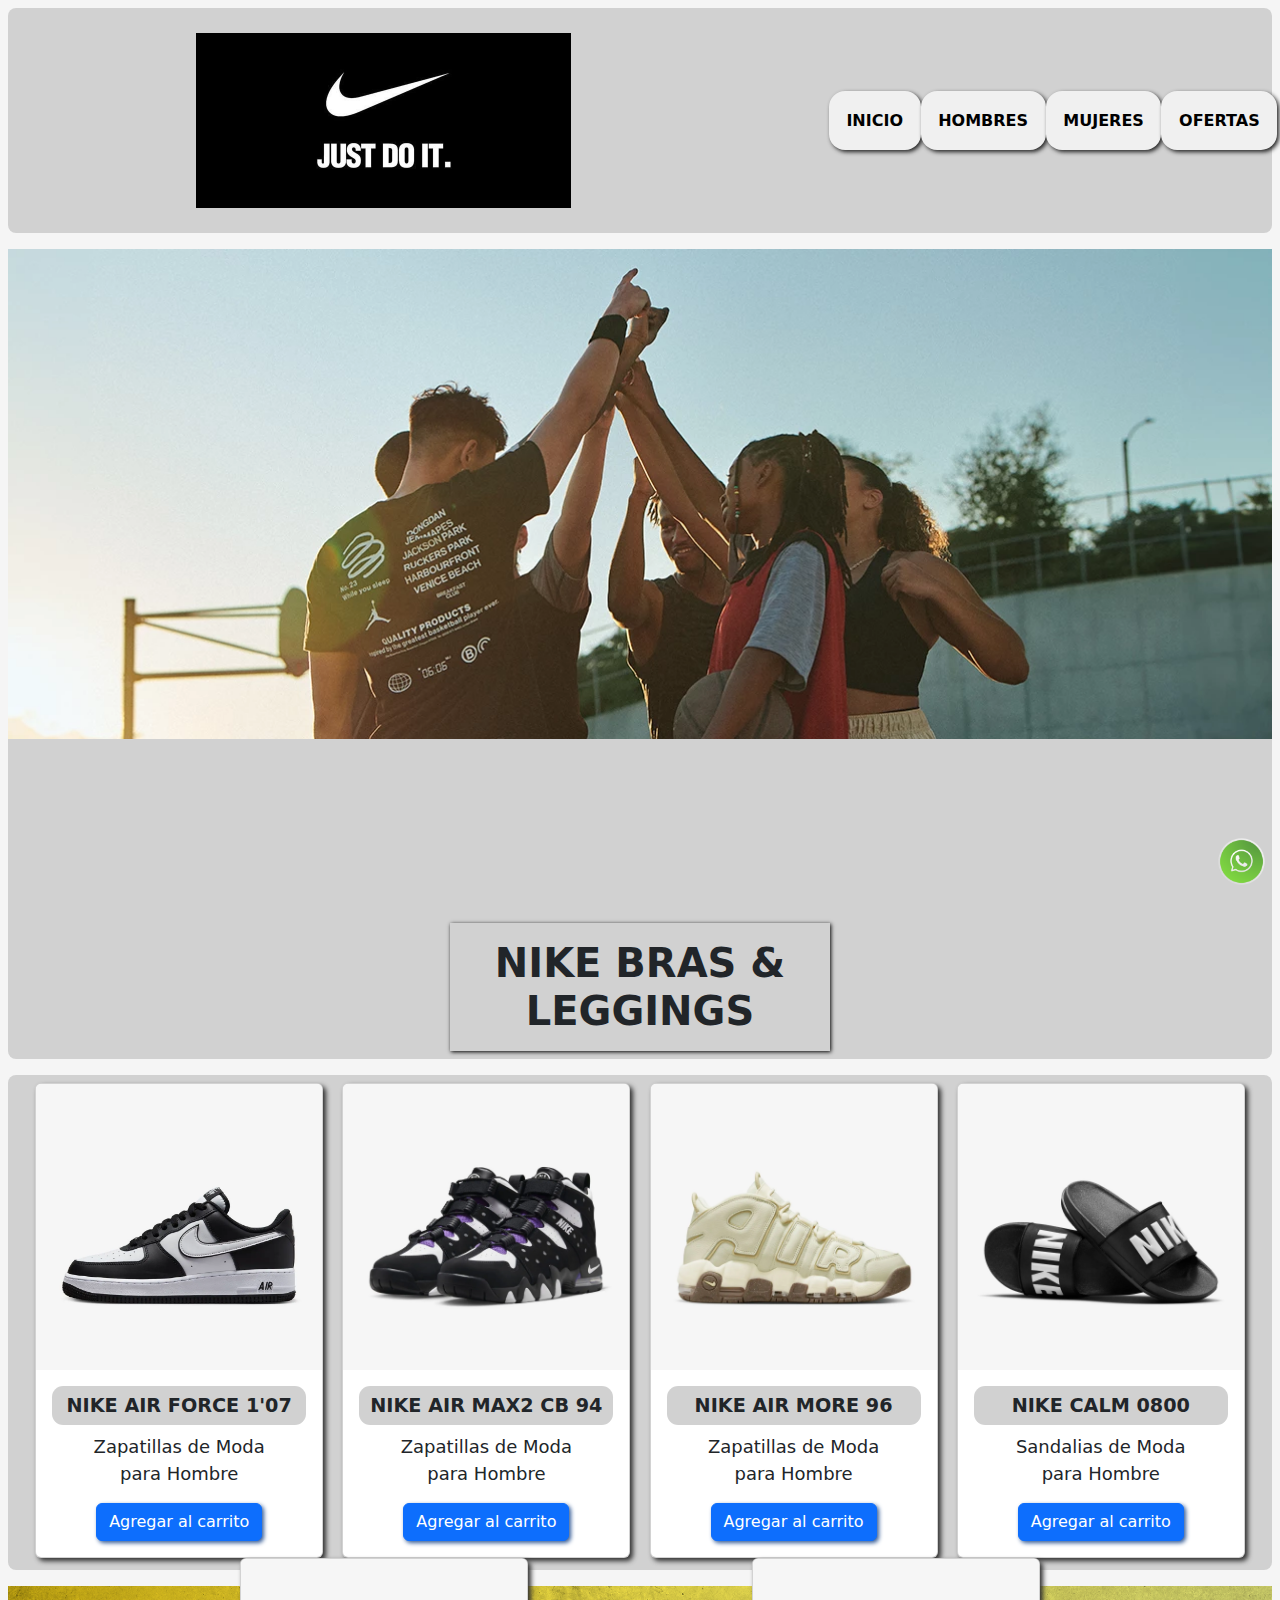
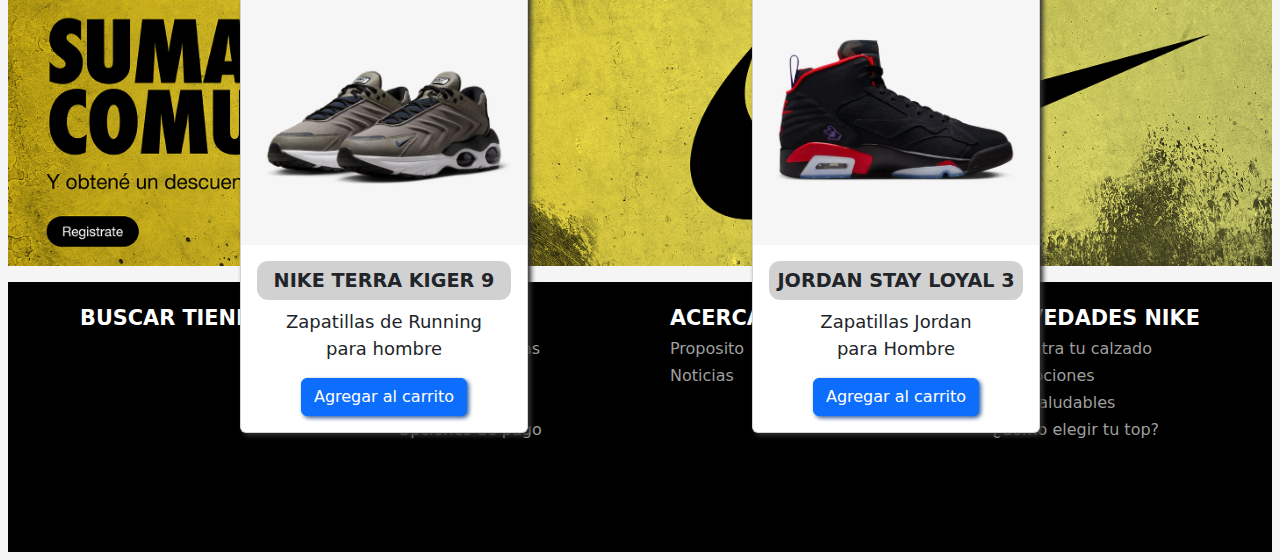
<file: index.html>
<!DOCTYPE html>
<html lang="en">
<head>
    <meta charset="UTF-8">
    <meta name="viewport" content="width=device-width, initial-scale=1.0">
    <!-- link de bt -->
    <link href="https://cdn.jsdelivr.net/npm/bootstrap@5.3.3/dist/css/bootstrap.min.css" rel="stylesheet" integrity="sha384-QWTKZyjpPEjISv5WaRU9OFeRpok6YctnYmDr5pNlyT2bRjXh0JMhjY6hW+ALEwIH" crossorigin="anonymous">
    <!-- link de mi css -->
    <link rel="stylesheet" href="./css/style.css">
    <title> NIKE - INICIO </title>
</head>
<body>
   <div class="div-padre-inicio">
     <!-- banner o encabezado -->
     <header style="margin: .5rem;" class="contenedor-inicio">
         <nav class="navbar navbar-expand-lg">
             <div class="container-fluid">
               <a  class="navbar-brand" href="index.html"><img style="width: 65%;" src="img/logo-nike.jpeg" alt="imagen logo de nike"></a>
               <button class="navbar-toggler" type="button" data-bs-toggle="collapse" data-bs-target="#navbarNav" aria-controls="navbarNav" aria-expanded="false" aria-label="Toggle navigation">
                 <span class="navbar-toggler-icon"></span>
               </button>
               <div class="collapse navbar-collapse" id="navbarNav">
                 <ul class="navbar-nav">
                   <li class="nav-item-uno">
                     <a style="color: black;" class="nav-link active" aria-current="page" href="index.html">Inicio</a>
                   </li>
                   <li class="nav-item-dos"> 
                     <a style="color: black;" class="nav-link" href="pages/hombre.html" target="_blank">Hombres</a>
                   </li>
                   <li class="nav-item-tres">
                     <a style="color: black;" class="nav-link" href="pages/mujer.html" target="_blank">Mujeres</a>
                   </li>
                   <li class="nav-item-cuatro">
                     <a style="color: black;" class="nav-link" href="pages/ofertas.html" target="_blank">Ofertas</a>
                   </li>
                 </ul>
               </div>
             </div>
         </nav>
    
            <!-- segundo menu para formato pc -->
           <div class="segundo-menu-inicio">
             <div class="contenedor-img-dos">
               <img src="img/logo-nike.jpeg" alt="">
             </div>
             <nav>
               <ul class="contenedor-menu-dos">
                 <li><a href="index.html">Inicio</a></li>
                 <li><a href="pages/hombre.html" target="_blank">Hombres</a></li>
                 <li><a href="pages/mujer.html" target="_blank">Mujeres</a></li>
                 <li><a href="pages/ofertas.html" target="_blank">Ofertas</a></li>
               </ul>
             </nav>
           </div>
     </header>
    
     <!-- contenido extra -->
         <section class="section-portada">
             <img src="img/primera_portada.webp" alt="imagen grupo de amigos">
             <h1> NIKE BRAS & LEGGINGS </h1>
         </section>
    
     <!-- contenido principal -->
    
     <main class="contenido-principal-inicio">
         <div class="card">
             <img src="img/Z1.webp" class="card-img-top" alt="...">
             <div class="card-body">
               <h2 class="card-title">Nike Air Force 1'07</h2>
               <p class="card-text">Zapatillas de Moda   <span style="display: block;">para Hombre</span></p>
               <a href="#" class="btn btn-primary">Agregar al carrito</a>
             </div>
           </div>
    
           <div class="card">
             <img src="img/Z2.webp" class="card-img-top" alt="...">
             <div class="card-body">
               <h2 class="card-title">Nike Air Max2 CB 94</h2>
               <p class="card-text">Zapatillas de Moda <span style="display: block;">para Hombre</span></p>
               <a href="#" class="btn btn-primary">Agregar al carrito</a>
             </div>
           </div>
    
           <div class="card">
             <img src="img/Z3.webp" class="card-img-top" alt="...">
             <div class="card-body">
               <h2 class="card-title">Nike Air More 96</h2>
               <p class="card-text">Zapatillas de Moda <span style="display: block;">para Hombre</span></p>
               <a href="#" class="btn btn-primary">Agregar al carrito</a>
             </div>
           </div>
    
           <div class="card">
             <img src="img/Z4.webp" class="card-img-top" alt="...">
             <div class="card-body">
               <h2 class="card-title">Nike Calm 0800</h2>
               <p class="card-text">Sandalias de Moda <span style="display: block;">para Hombre</span></p>
               <a href="#" class="btn btn-primary">Agregar al carrito</a>
             </div>
           </div>
    
           <div class="card">
             <img src="img/Z5.webp" class="card-img-top" alt="...">
             <div class="card-body">
               <h2 class="card-title">Nike Terra Kiger 9</h2>
               <p class="card-text">Zapatillas de Running <span style="display: block;">para hombre</span></p>
               <a href="#" class="btn btn-primary">Agregar al carrito</a>
             </div>
           </div>
    
           <div class="card">
             <img src="img/Z6.webp" class="card-img-top" alt="...">
             <div class="card-body">
               <h2 class="card-title">Jordan Stay Loyal 3</h2>
               <p class="card-text">Zapatillas Jordan <span style="display: block;">para Hombre</span></p>
               <a href="#" class="btn btn-primary boton-card-inicio">Agregar al carrito</a>
             </div>
           </div>
     </main>
    
     <!-- contenido secundario -->
    
     <section class="secundario-inicio-uno">
           <img src="img/publicidad.jpg" alt="">
     </section>
    
    <!-- boton de WSP -->
     <div class="secundario-inicio-dos">
       <a href="https://web.whatsapp.com/" target="_blank"><img src="img/WS2.png" alt=""></a>
     </div>
     
    
    
     <!-- pie de pagina -->
    
     <footer class="inicio-derechos">
    
         <h3><a class="hijo-derechos-link" href="">BUSCAR TIENDA</a></h3>
       
         <div>
             <h3><a class="hijo-derechos-link" href="">AYUDA</a></h3>
             <div>
                 <h4>Envios y entregas</h4>
                 <h4>Devoluciones</h4>
                 <h4>Cambios</h4>
                 <h4>Opciones de pago</h4>
             </div>
         </div>
    
         <div>
             <h3><a class="hijo-derechos-link" href="">ACERCA DE NIKE</a></h3>
             <div>
                 <h4>Proposito</h4>
                 <h4>Noticias</h4>
             </div>
         </div>
    
         <div class="hijo-cuatro-derecho">
             <h3> NOVEDADES NIKE </h3>
             <div>
                 <h4>Encontra tu calzado</h4>
                 <h4>Promociones</h4>
                 <h4>Tips saludables</h4>
                 <h4>¿Como elegir tu top?</h4>
             </div>
         </div>
     </footer>
  
  </div>


     <!-- scrip js de bt -->
     <script src="https://cdn.jsdelivr.net/npm/bootstrap@5.3.3/dist/js/bootstrap.bundle.min.js" integrity="sha384-YvpcrYf0tY3lHB60NNkmXc5s9fDVZLESaAA55NDzOxhy9GkcIdslK1eN7N6jIeHz" crossorigin="anonymous"></script>
</body>
</html>
</file>
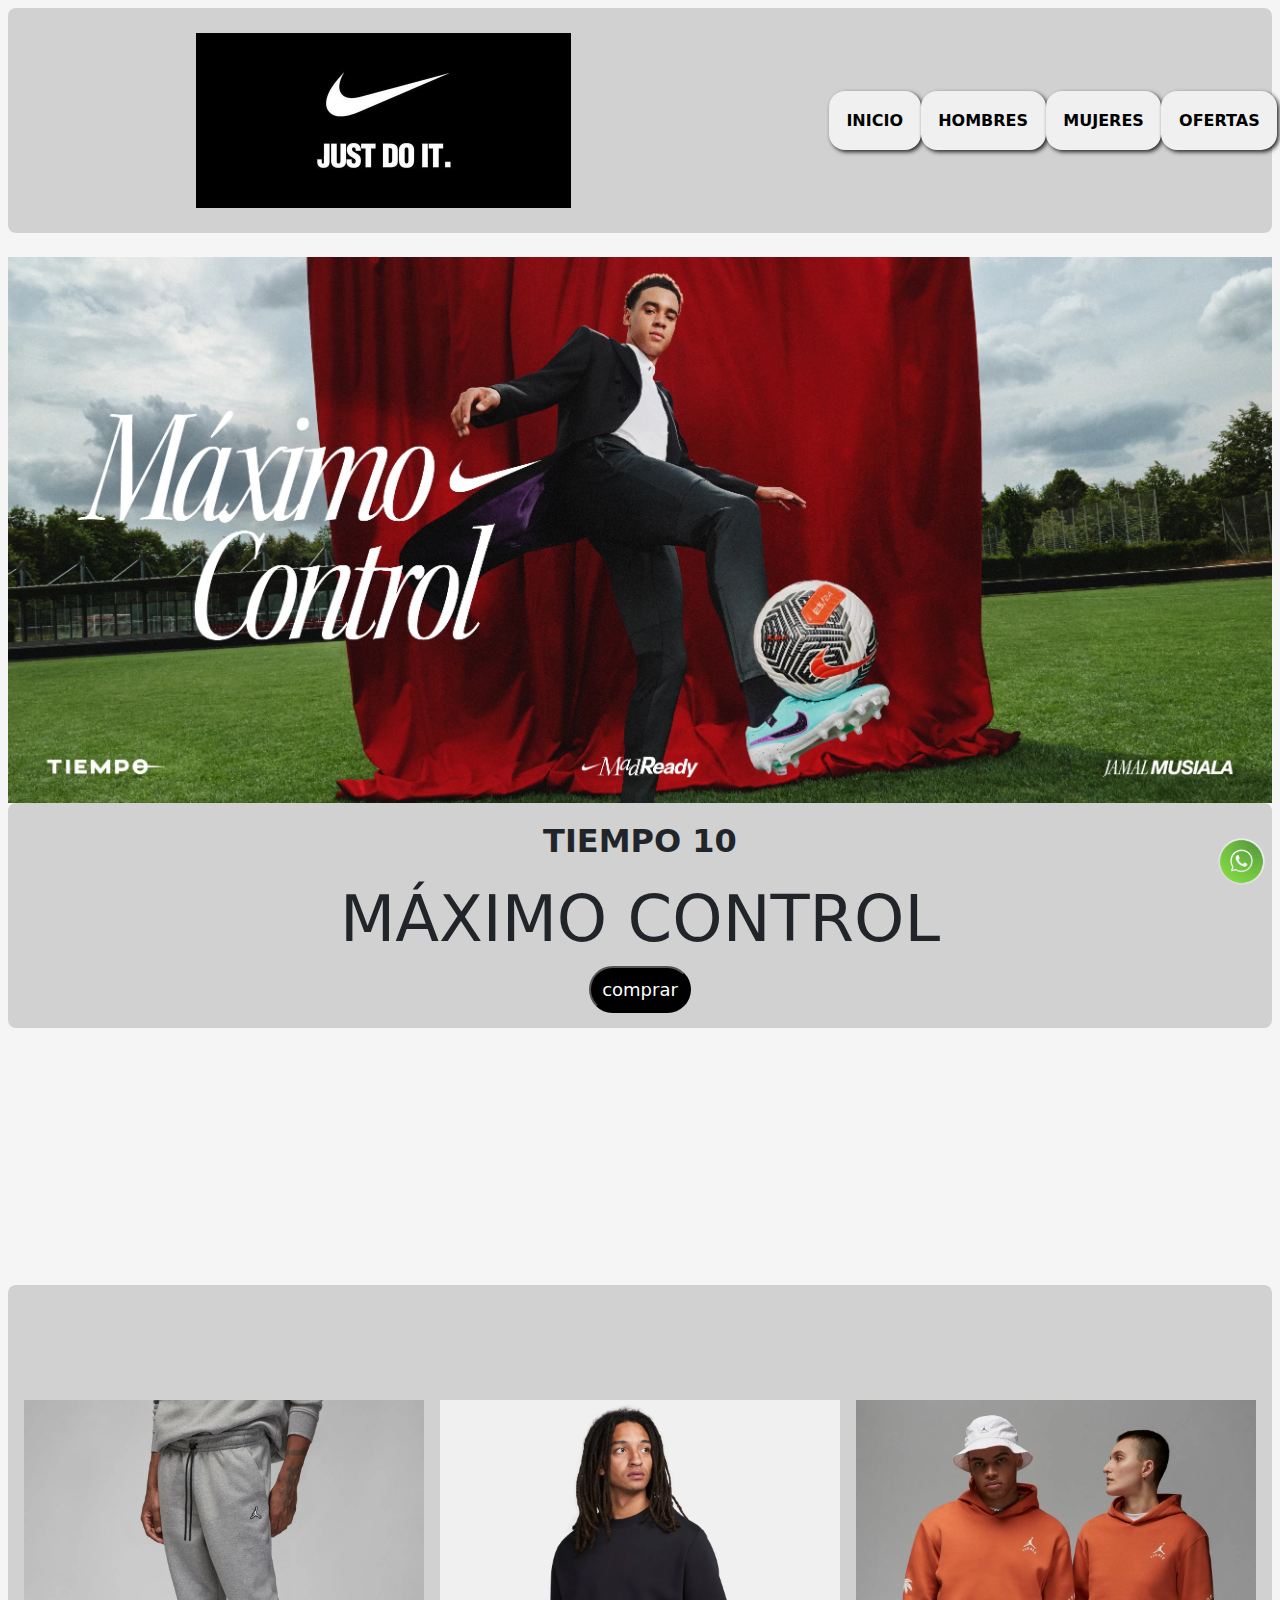
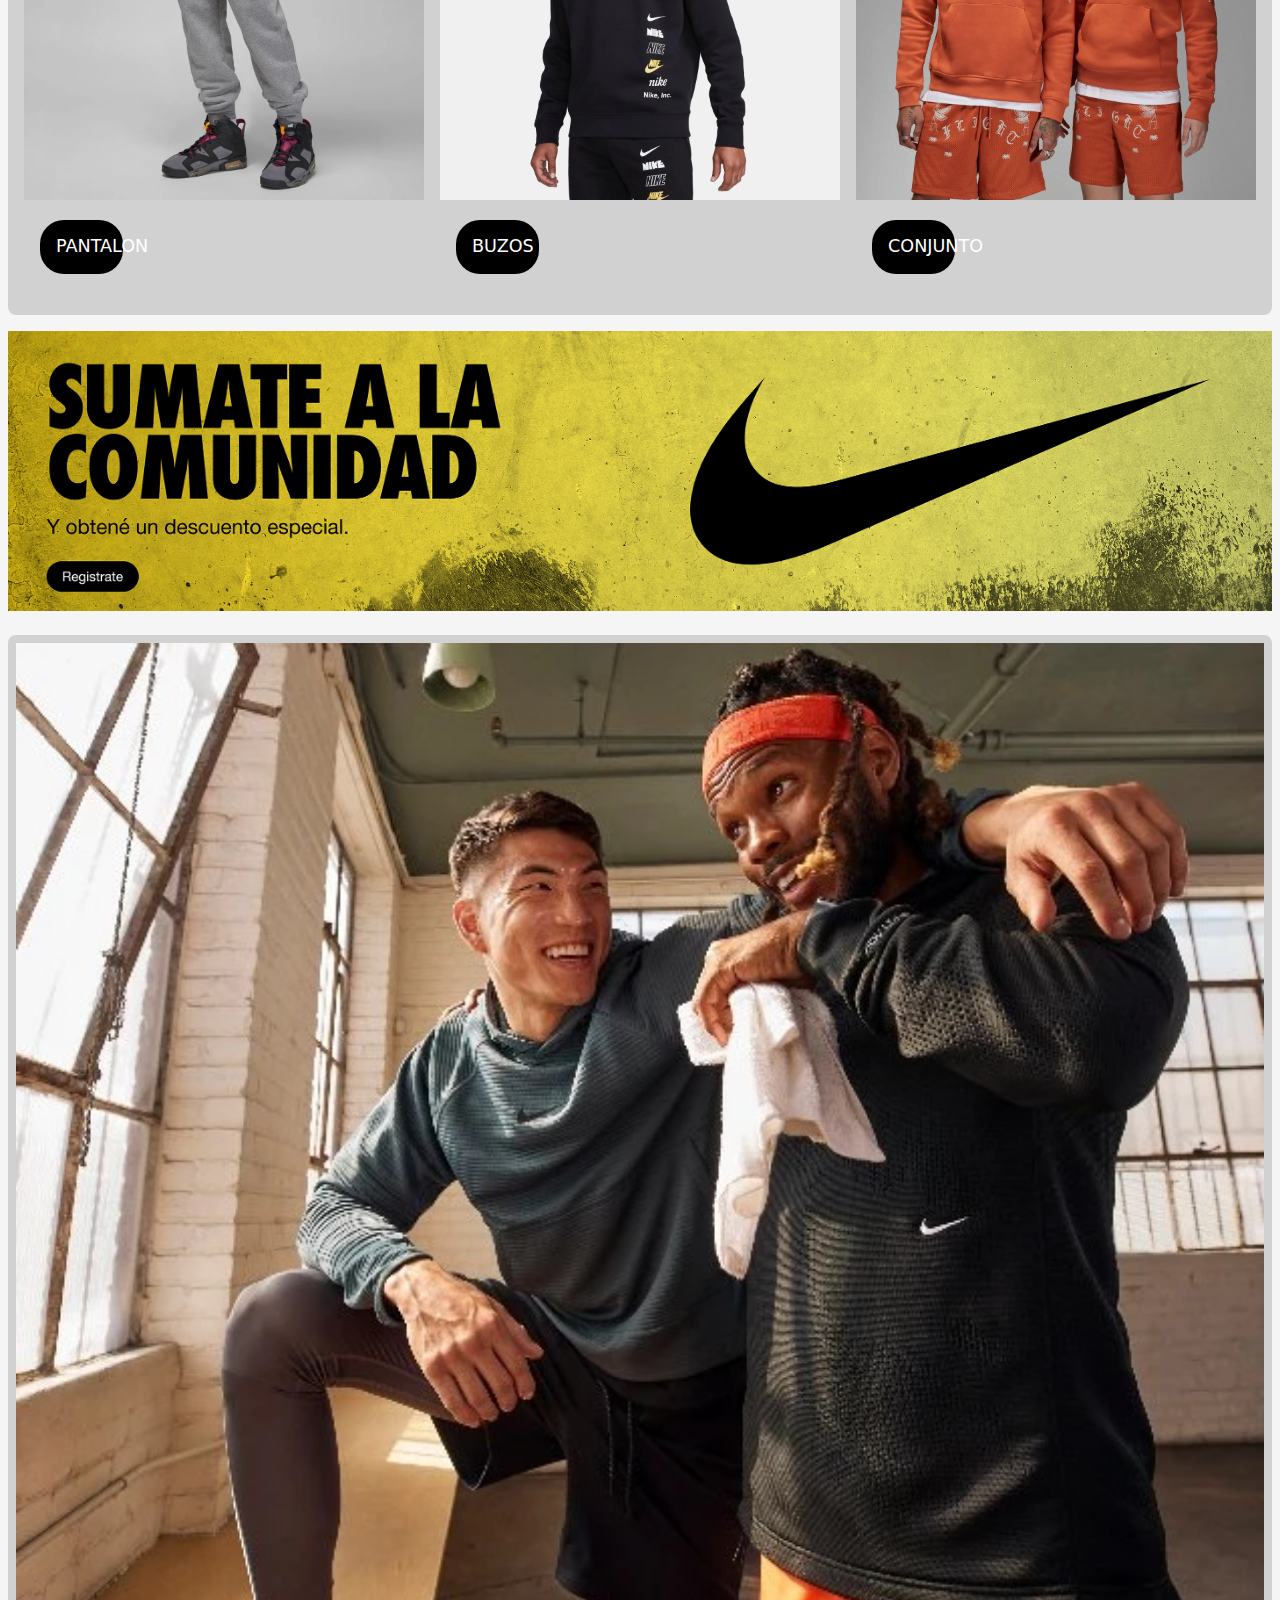
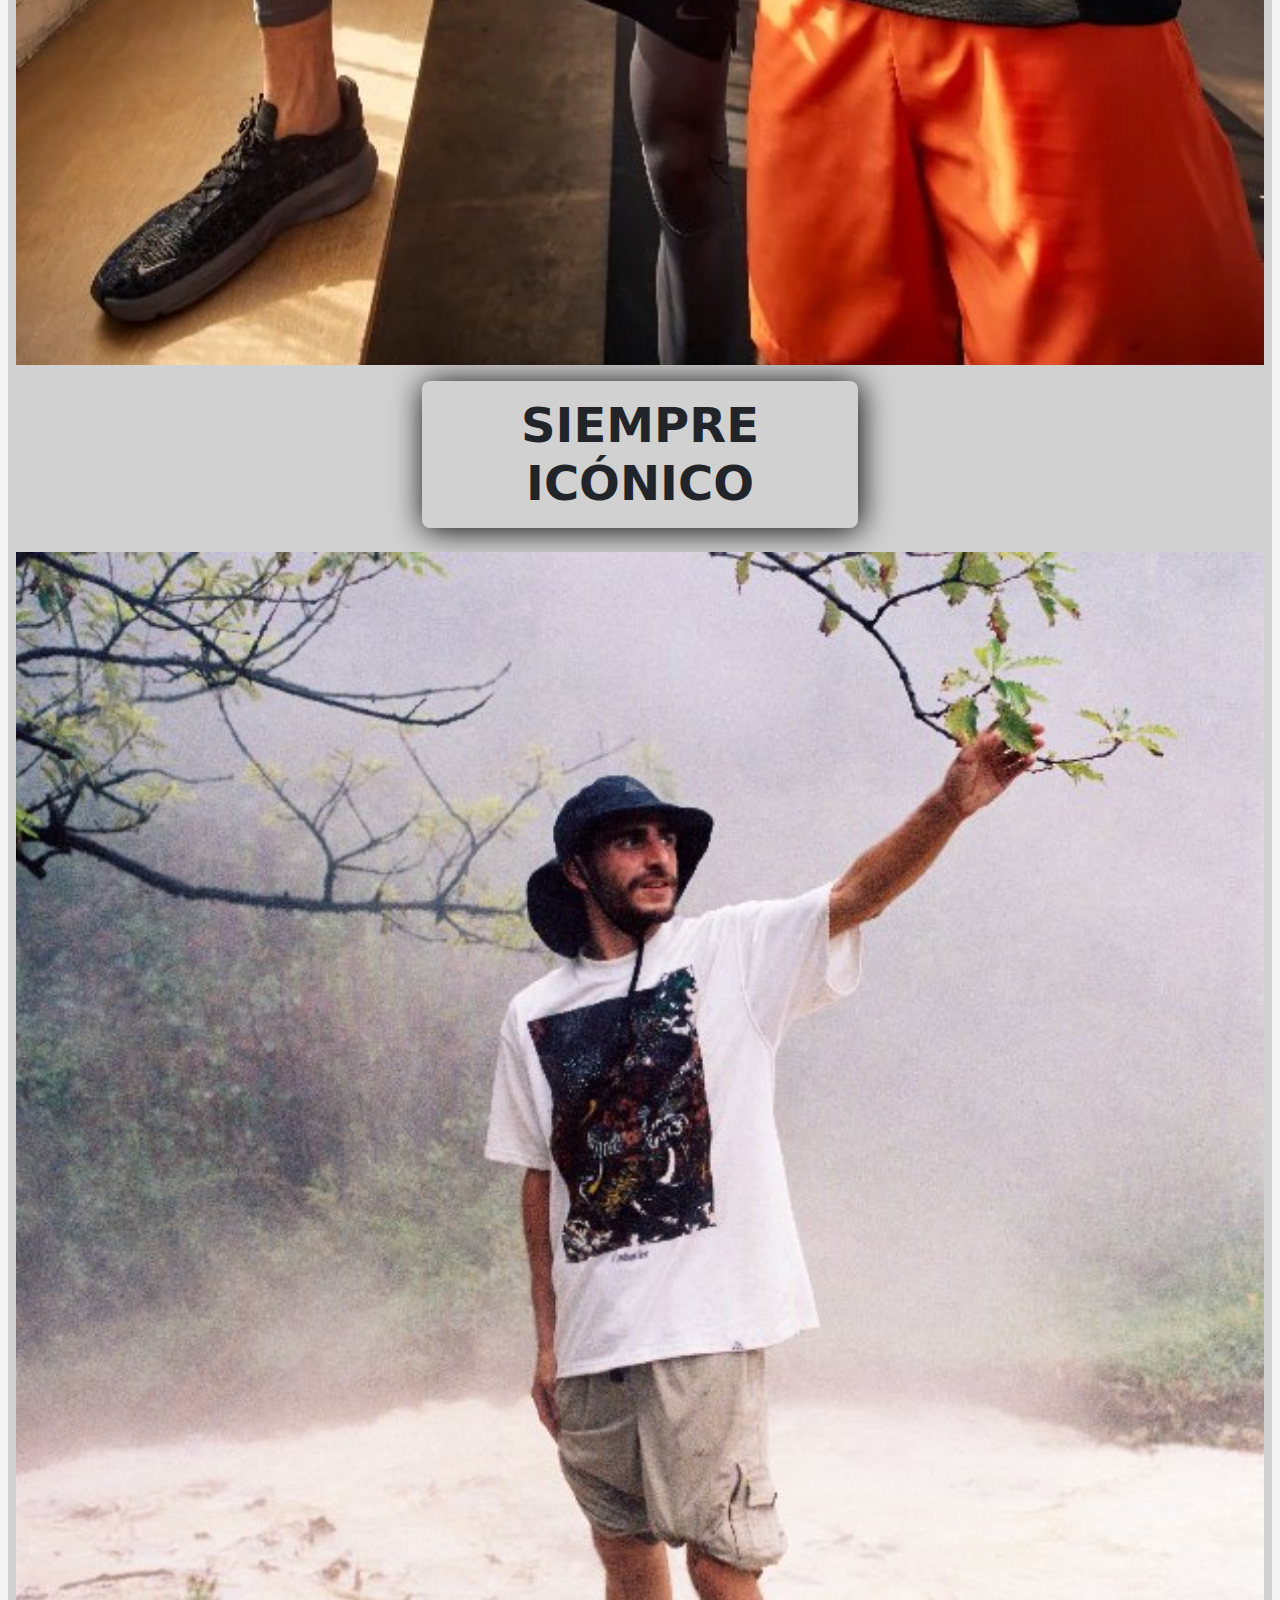
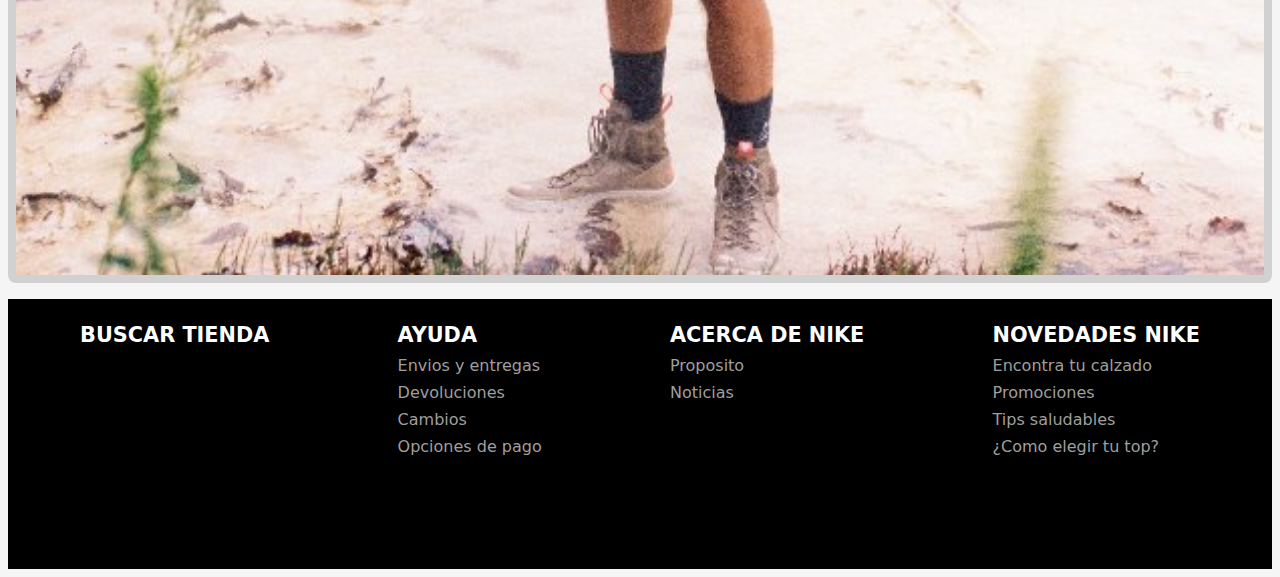
<file: pages/hombre.html>
<!DOCTYPE html>
<html lang="en">
<head>
    <meta charset="UTF-8">
    <meta name="viewport" content="width=device-width, initial-scale=1.0">
    <!-- link de bt -->
    <link href="https://cdn.jsdelivr.net/npm/bootstrap@5.3.3/dist/css/bootstrap.min.css" rel="stylesheet" integrity="sha384-QWTKZyjpPEjISv5WaRU9OFeRpok6YctnYmDr5pNlyT2bRjXh0JMhjY6hW+ALEwIH" crossorigin="anonymous">
    <!-- link de css -->
    <link rel="stylesheet" href="../css/style.css">
    <title> NIKE - HOMBRE </title>
</head>
<body>
<div class="div-padre-hombre">
  
      <!-- banner o encabezado -->
      <header style="margin: .5rem;" class="contenedor-inicio">
          <nav class="navbar navbar-expand-lg">
              <div class="container-fluid">
                <a  class="navbar-brand" href="../index.html" target="_blank"><img style="width: 65%;" src="../img/logo-nike.jpeg" alt="imagen logo de nike"></a>
                <button class="navbar-toggler" type="button" data-bs-toggle="collapse" data-bs-target="#navbarNav" aria-controls="navbarNav" aria-expanded="false" aria-label="Toggle navigation">
                  <span class="navbar-toggler-icon"></span>
                </button>
                <div class="collapse navbar-collapse" id="navbarNav">
                  <ul class="navbar-nav">
                    <li class="nav-item-uno">
                      <a style="color: black;" class="nav-link active" aria-current="page" href="../index.html" target="_blank">Inicio</a>
                    </li>
                    <li class="nav-item-dos">
                      <a style="color: black;" class="nav-link" href="../pages/hombre.html">Hombres</a>
                    </li>
                    <li class="nav-item-tres">
                      <a style="color: black;" class="nav-link" href="../pages/mujer.html" target="_blank">Mujeres</a>
                    </li>
                    <li class="nav-item-cuatro">
                      <a style="color: black;" class="nav-link" href="../pages/ofertas.html" target="_blank">Ofertas</a>
                    </li>
                  </ul>
                </div>
              </div>
          </nav>
     
             <!-- segundo menu para formato pc -->
            <div class="segundo-menu-inicio">
              <div class="contenedor-img-dos">
                <img src="../img/logo-nike.jpeg" alt="">
              </div>
              <nav>
                <ul class="contenedor-menu-dos">
                  <li><a href="../index.html" target="_blank">Inicio</a></li>
                  <li><a href="../pages/hombre.html">Hombres</a></li>
                  <li><a href="../pages/mujer.html" target="_blank">Mujeres</a></li>
                  <li><a href="../pages/ofertas.html" target="_blank">Ofertas</a></li>
                </ul>
              </nav>
            </div>
      </header>
  
  
      <!-- contenido extra de hombre -->
  
      <div class="padre-extra-hombre">
        <img src="../img/H3.webp" alt="">
        <div class="hijo-extra-hombre">
          <p> Tiempo 10 </p>
          <h1> MÁXIMO CONTROL </h1>
          <button> comprar </button>
        </div>
      </div>
      
  
  
      <!-- contenido principal de hombre -->
    <main class="contenedor-hombre">
         <div class="hijo-contenedor-hombre">
           <img src="../img/HR6.webp" alt="">
           <h2><a href="">Pantalon</a></h2>
         </div>
        
         <div class="hijo-contenedor-hombre">
           <img src="../img/HR3.webp" alt="">
           <h2><a href="">Buzos</a></h2>
         </div>
        
         <div class="hijo-contenedor-hombre">
           <img src="../img/HR1.webp" alt="">
           <h2><a href="">Conjunto</a></h2>
         </div> 
    </main>
  
    <!-- banner de publicidad hombre -->
    <section class="secundario-inicio-uno">
      <img src="../img/publicidad.jpg" alt="">
    </section>
  
  
   <!-- contenido secundario de hombre -->
  
    <div class="padre-secundario-hombre">
        <img src="../img/H1.webp" alt="">
        <h3> SIEMPRE ICÓNICO </h3>
        <img src="../img/H2.jpg" alt="">
    </div>
  
      <!-- boton de WSP -->
      <div class="secundario-inicio-dos">
         <a href="https://web.whatsapp.com/" target="_blank"><img src="../img/WS2.png" alt=""></a>
      </div>
  
  
  
  <!-- pie de pagina -->
      
  <footer class="inicio-derechos">
      
      <h3><a class="hijo-derechos-link" href="">BUSCAR TIENDA</a></h3>
    
      <div>
          <h3><a class="hijo-derechos-link" href="">AYUDA</a></h3>
          <div>
              <h4>Envios y entregas</h4>
              <h4>Devoluciones</h4>
              <h4>Cambios</h4>
              <h4>Opciones de pago</h4>
          </div>
      </div>
  
      <div>
          <h3><a class="hijo-derechos-link" href="">ACERCA DE NIKE</a></h3>
          <div>
              <h4>Proposito</h4>
              <h4>Noticias</h4>
          </div>
      </div>
  
      <div class="hijo-cuatro-derecho">
          <h3> NOVEDADES NIKE </h3>
          <div>
              <h4>Encontra tu calzado</h4>
              <h4>Promociones</h4>
              <h4>Tips saludables</h4>
              <h4>¿Como elegir tu top?</h4>
          </div>
      </div>
  </footer>
</div>
    
 <!-- scrip js de bt -->
 <script src="https://cdn.jsdelivr.net/npm/bootstrap@5.3.3/dist/js/bootstrap.bundle.min.js" integrity="sha384-YvpcrYf0tY3lHB60NNkmXc5s9fDVZLESaAA55NDzOxhy9GkcIdslK1eN7N6jIeHz" crossorigin="anonymous"></script>
</body>
</html>
</file>
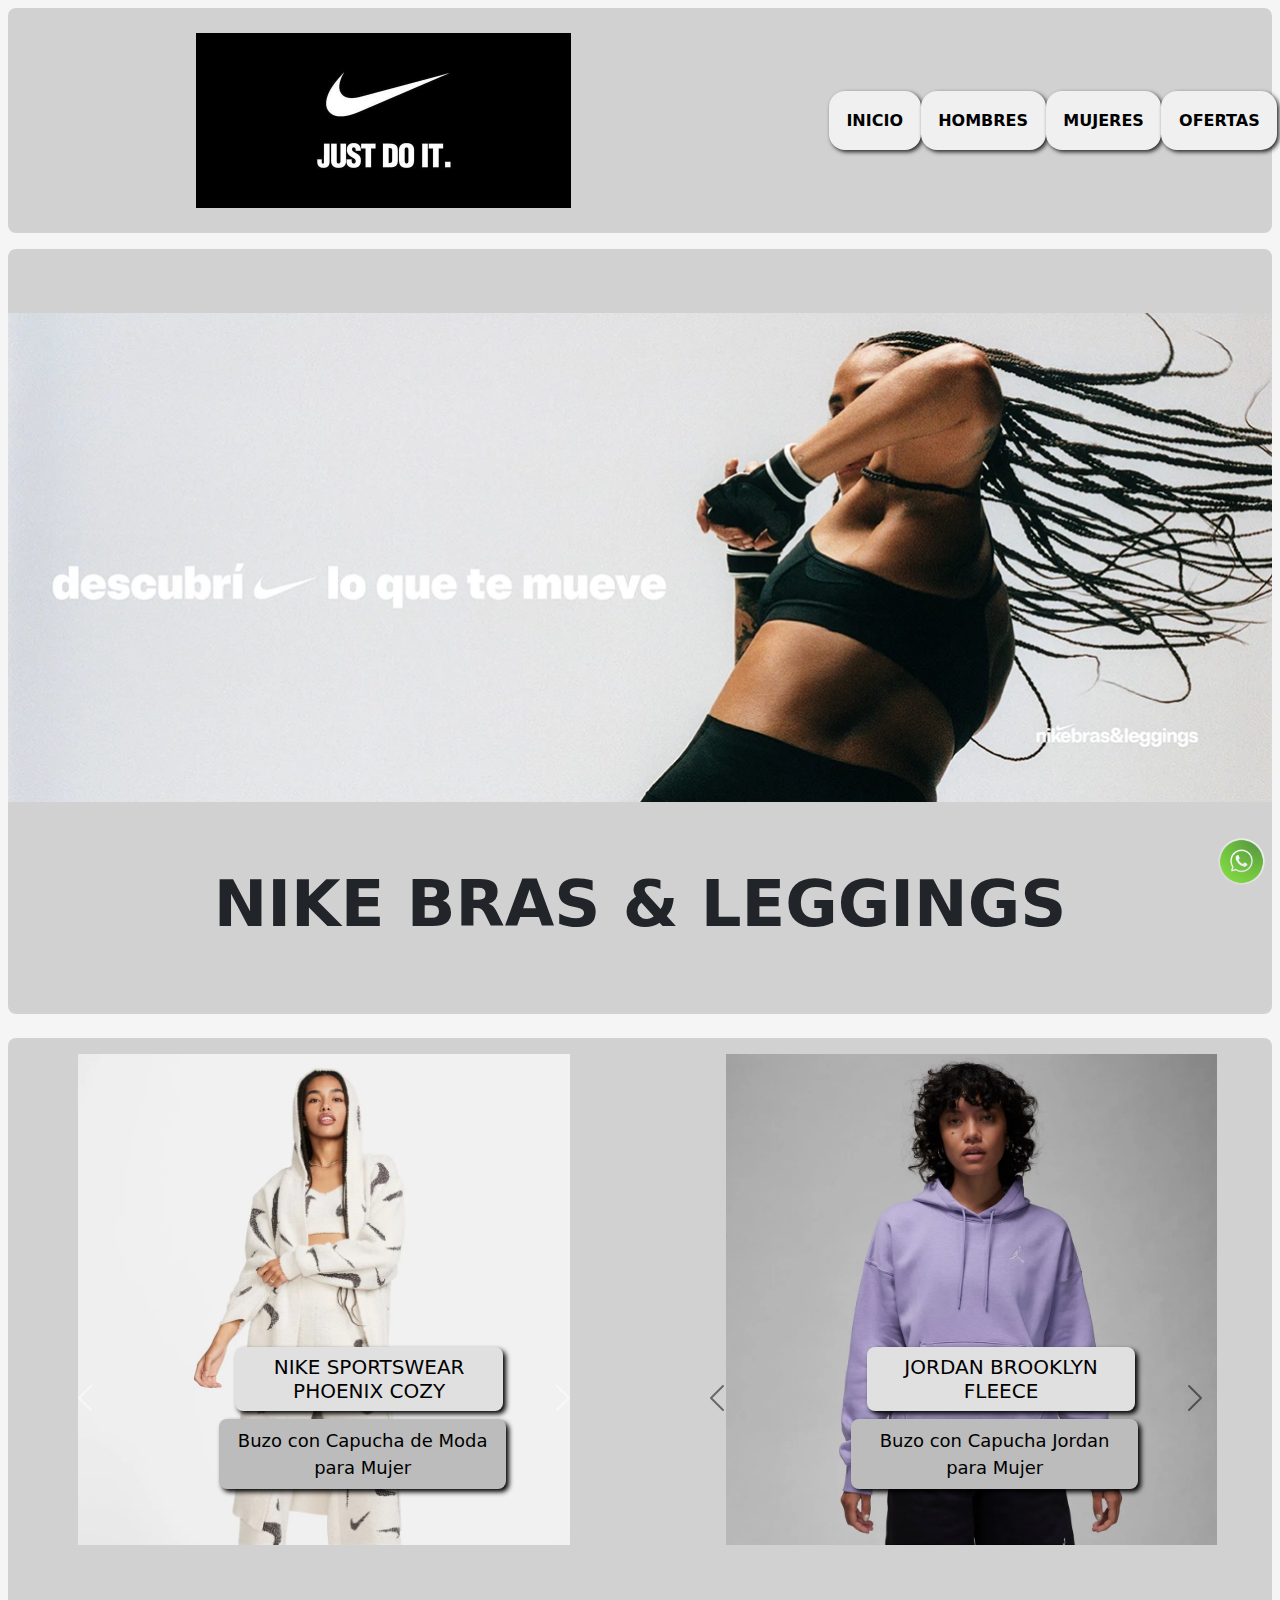
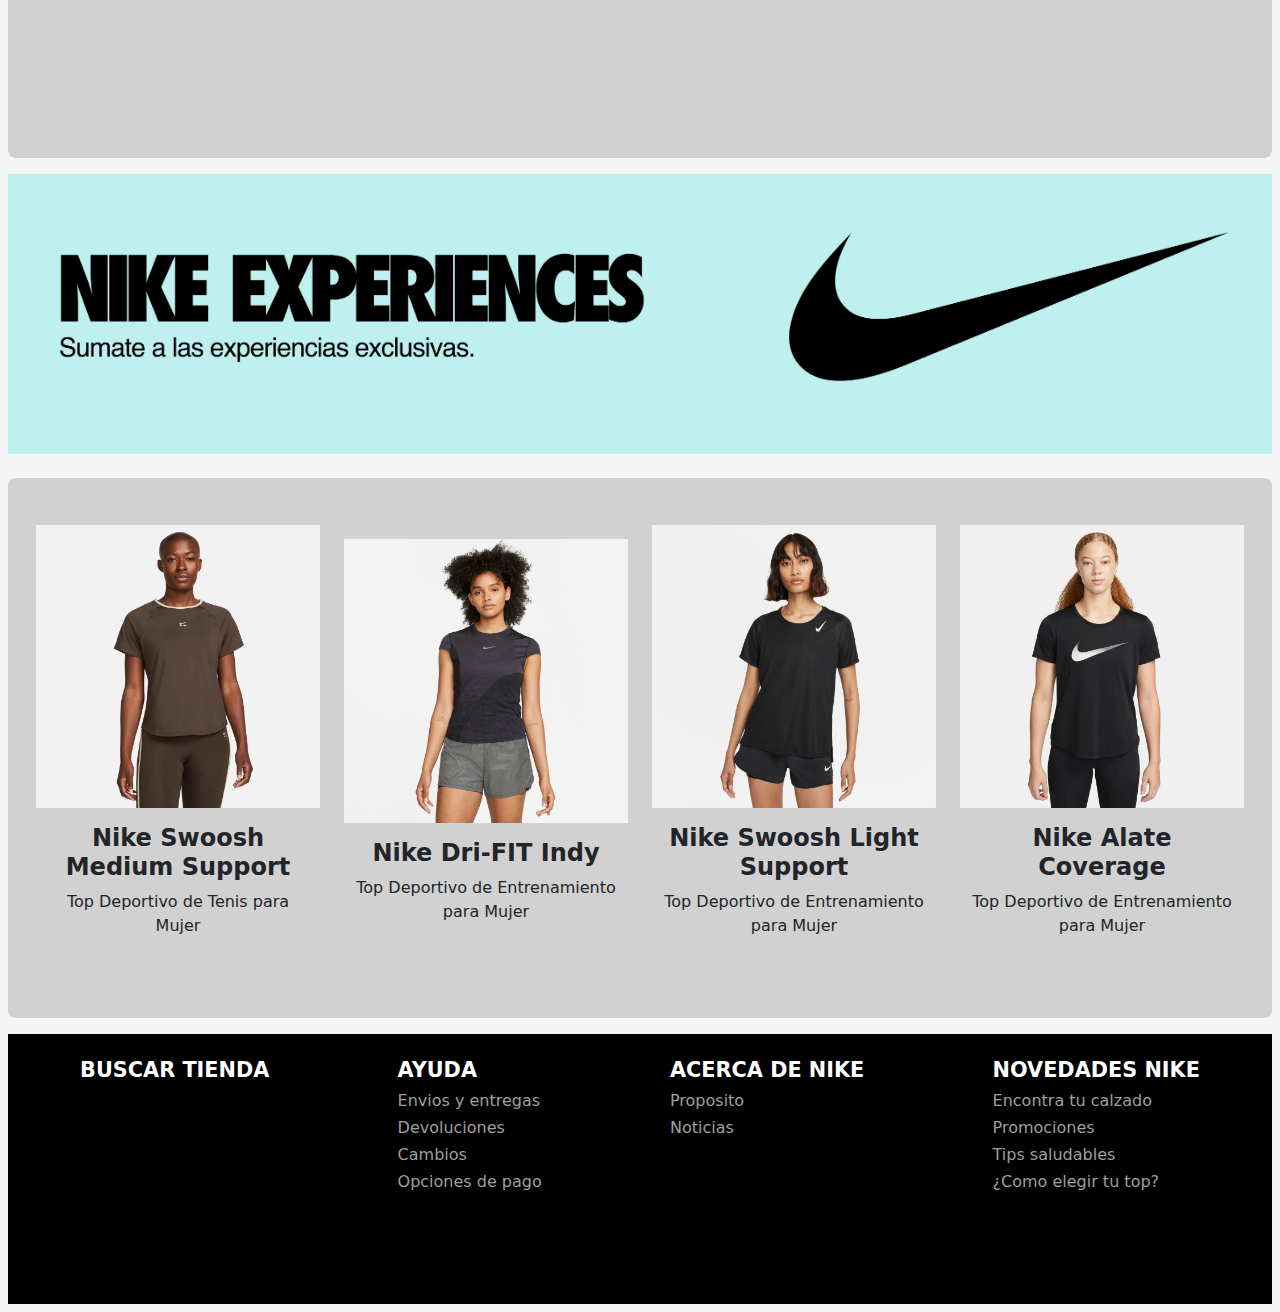
<file: pages/mujer.html>
<!DOCTYPE html>
<html lang="en">
<head>
    <meta charset="UTF-8">
    <meta name="viewport" content="width=device-width, initial-scale=1.0">
    <!-- link de bt -->
    <link href="https://cdn.jsdelivr.net/npm/bootstrap@5.3.3/dist/css/bootstrap.min.css" rel="stylesheet" integrity="sha384-QWTKZyjpPEjISv5WaRU9OFeRpok6YctnYmDr5pNlyT2bRjXh0JMhjY6hW+ALEwIH" crossorigin="anonymous">
    <!-- link de MI CSS -->
    <link rel="stylesheet" href="../css/style.css">
    <title> NIKE - MUJER </title>
</head>
<body>
  <div class="div-padre-mujer">
    <!-- banner o encabezado -->
    <header style="margin: .5rem;" class="contenedor-inicio">
        <nav class="navbar navbar-expand-lg">
            <div class="container-fluid">
              <a  class="navbar-brand" href="../index.html" target="_blank"><img style="width: 65%;" src="../img/logo-nike.jpeg" alt="imagen logo de nike"></a>
              <button class="navbar-toggler" type="button" data-bs-toggle="collapse" data-bs-target="#navbarNav" aria-controls="navbarNav" aria-expanded="false" aria-label="Toggle navigation">
                <span class="navbar-toggler-icon"></span>
              </button>
              <div class="collapse navbar-collapse" id="navbarNav">
                <ul class="navbar-nav">
                  <li class="nav-item-uno">
                    <a style="color: black;" class="nav-link active" aria-current="page" href="../index.html" target="_blank">Inicio</a>
                  </li>
                  <li class="nav-item-dos">
                    <a style="color: black;" class="nav-link" href="../pages/hombre.html" target="_blank">Hombres</a>
                  </li>
                  <li class="nav-item-tres">
                    <a style="color: black;" class="nav-link" href="../pages/mujer.html">Mujeres</a>
                  </li>
                  <li class="nav-item-cuatro">
                    <a style="color: black;" class="nav-link" href="../pages/ofertas.html" target="_blank">Ofertas</a>
                  </li>
                </ul>
              </div>
            </div>
        </nav>
   
           <!-- segundo menu para formato pc -->
          <div class="segundo-menu-inicio">
            <div class="contenedor-img-dos">
              <img src="../img/logo-nike.jpeg" alt="">
            </div>
            <nav>
              <ul class="contenedor-menu-dos">
                <li><a href="../index.html" target="_blank">Inicio</a></li>
                <li><a href="../pages/hombre.html" target="_blank">Hombres</a></li>
                <li><a href="../pages/mujer.html">Mujeres</a></li>
                <li><a href="../pages/ofertas.html" target="_blank">Ofertas</a></li>
              </ul>
            </nav>
          </div>
    </header>


    <!-- contenido extra -->

      <section class="contenido-extra-mujer">
          <img src="../img/extra-mujer.webp" alt="">
          <h1>NIKE BRAS & LEGGINGS</h1>
      </section>


    <!-- contenido principal de mujer -->
    <main class="contenedor-padre-mujer">
      <!-- primer carrousel -->
      <div id="carouselExampleCaptions" class="carousel slide">
        <div class="carousel-indicators">
          <button type="button" data-bs-target="#carouselExampleCaptions" data-bs-slide-to="0" class="active" aria-current="true" aria-label="Slide 1"></button>
          <button type="button" data-bs-target="#carouselExampleCaptions" data-bs-slide-to="1" aria-label="Slide 2"></button>
          <button type="button" data-bs-target="#carouselExampleCaptions" data-bs-slide-to="2" aria-label="Slide 3"></button>
        </div>
        <div class="carousel-inner">
          <div class="carousel-item active">
            <img src="../img/M1.webp" alt="...">
            <div class="carousel-caption  d-md-block">
              <h5>Nike Sportswear Phoenix Cozy</h5>
              <p>Buzo con Capucha de Moda para Mujer</p>
            </div>
          </div>
          <div class="carousel-item">
            <img src="../img/M2.webp"alt="...">
            <div class="carousel-caption d-md-block">
              <h5>Nike Sportswear Phoenix Fleece</h5>
              <p>Pantalón de Moda para Mujer</p>
            </div>
          </div>
          <div class="carousel-item">
            <img src="../img/M3.webp" alt="...">
            <div class="carousel-caption d-md-block">
              <h5>Jordan Flight</h5>
              <p>Short Jordan para Mujer</p>
            </div>
          </div>
        </div>
        <button class="carousel-control-prev" type="button" data-bs-target="#carouselExampleCaptions" data-bs-slide="prev">
          <span class="carousel-control-prev-icon" aria-hidden="true"></span>
          <span class="visually-hidden">Previous</span>
        </button>
        <button class="carousel-control-next" type="button" data-bs-target="#carouselExampleCaptions" data-bs-slide="next">
          <span class="carousel-control-next-icon" aria-hidden="true"></span>
          <span class="visually-hidden">Next</span>
        </button>
      </div>

      <!-- segundo carrousel -->
      <div id="carouselExampleDark" class="carousel carousel-dark slide">
        <div class="carousel-indicators">
          <button type="button" data-bs-target="#carouselExampleDark" data-bs-slide-to="0" class="active" aria-current="true" aria-label="Slide 1"></button>
          <button type="button" data-bs-target="#carouselExampleDark" data-bs-slide-to="1" aria-label="Slide 2"></button>
          <button type="button" data-bs-target="#carouselExampleDark" data-bs-slide-to="2" aria-label="Slide 3"></button>
        </div>
        <div class="carousel-inner">
          <div class="carousel-item active" data-bs-interval="10000">
            <img src="../img/M4.webp" class="d-block" alt="...">
            <div class="carousel-caption d-md-block">
              <h5>Jordan Brooklyn Fleece</h5>
              <p>Buzo con Capucha Jordan para Mujer</p>
            </div>
          </div>
          <div class="carousel-item" data-bs-interval="2000">
            <img src="../img/M5.webp" class="d-block" alt="...">
            <div class="carousel-caption d-md-block">
              <h5>Jordan (Her)itage</h5>
              <p>Remera Jordan para Mujer</p>
            </div>
          </div>
          <div class="carousel-item">
            <img src="../img/M6.webp" class="d-block" alt="...">
            <div class="carousel-caption  d-md-block">
              <h5>Jordan</h5>
              <p>Short Jordan para Mujer</p>
            </div>
          </div>
        </div>
        <button class="carousel-control-prev" type="button" data-bs-target="#carouselExampleDark" data-bs-slide="prev">
          <span class="carousel-control-prev-icon" aria-hidden="true"></span>
          <span class="visually-hidden">Previous</span>
        </button>
        <button class="carousel-control-next" type="button" data-bs-target="#carouselExampleDark" data-bs-slide="next">
          <span class="carousel-control-next-icon" aria-hidden="true"></span>
          <span class="visually-hidden">Next</span>
        </button>
      </div>
      
    </main>



    <!-- contenido secundario mujer -->

    <section class="secundario-mujer">
      <img src="../img/MJ1.webp" alt="">
    </section>


    <div class="contenedor-mujer-tres">
      <img src="../img/mujer-1.webp" alt="">
      <div class="contenido-mujer-uno">
        <h2>Nike Swoosh Medium Support</h2>
        <p>Top Deportivo de Tenis para Mujer</p>
      </div>

      <img src="../img/mujer-2.webp" alt="">
      <div class="contenido-mujer-uno">
        <h2>Nike Dri-FIT Indy</h2>
        <p>Top Deportivo de Entrenamiento para Mujer</p>
      </div>

      <img src="../img/mujer-3.webp" alt="">
      <div class="contenido-mujer-uno">
        <h2>Nike Swoosh Light Support</h2>
        <p>Top Deportivo de Entrenamiento para Mujer</p>
      </div>

      <img src="../img/mujer-4.webp" alt="">
      <div class="contenido-mujer-uno">
        <h2>Nike Alate Coverage</h2>
        <p>Top Deportivo de Entrenamiento para Mujer</p>
      </div>
    </div>

  <!-- boton de WSP -->
      <div class="secundario-inicio-dos">
         <a href="https://web.whatsapp.com/" target="_blank"><img src="../img/WS2.png" alt=""></a>
      </div>

   <!-- pie de pagina -->
      
  <footer class="inicio-derechos">
    <h3><a class="hijo-derechos-link" href="">BUSCAR TIENDA</a></h3>
    <div>
        <h3><a class="hijo-derechos-link" href="">AYUDA</a></h3>
        <div>
            <h4>Envios y entregas</h4>
            <h4>Devoluciones</h4>
            <h4>Cambios</h4>
            <h4>Opciones de pago</h4>
        </div>
    </div>

    <div>
        <h3><a class="hijo-derechos-link" href="">ACERCA DE NIKE</a></h3>
        <div>
            <h4>Proposito</h4>
            <h4>Noticias</h4>
        </div>
    </div>

    <div class="hijo-cuatro-derecho">
        <h3> NOVEDADES NIKE </h3>
        <div>
            <h4>Encontra tu calzado</h4>
            <h4>Promociones</h4>
            <h4>Tips saludables</h4>
            <h4>¿Como elegir tu top?</h4>
        </div>
    </div>
  </footer>

</div>

    <!-- scrip js de bt -->
    <script src="https://cdn.jsdelivr.net/npm/bootstrap@5.3.3/dist/js/bootstrap.bundle.min.js" integrity="sha384-YvpcrYf0tY3lHB60NNkmXc5s9fDVZLESaAA55NDzOxhy9GkcIdslK1eN7N6jIeHz" crossorigin="anonymous"></script>
</body>
</html>
</file>
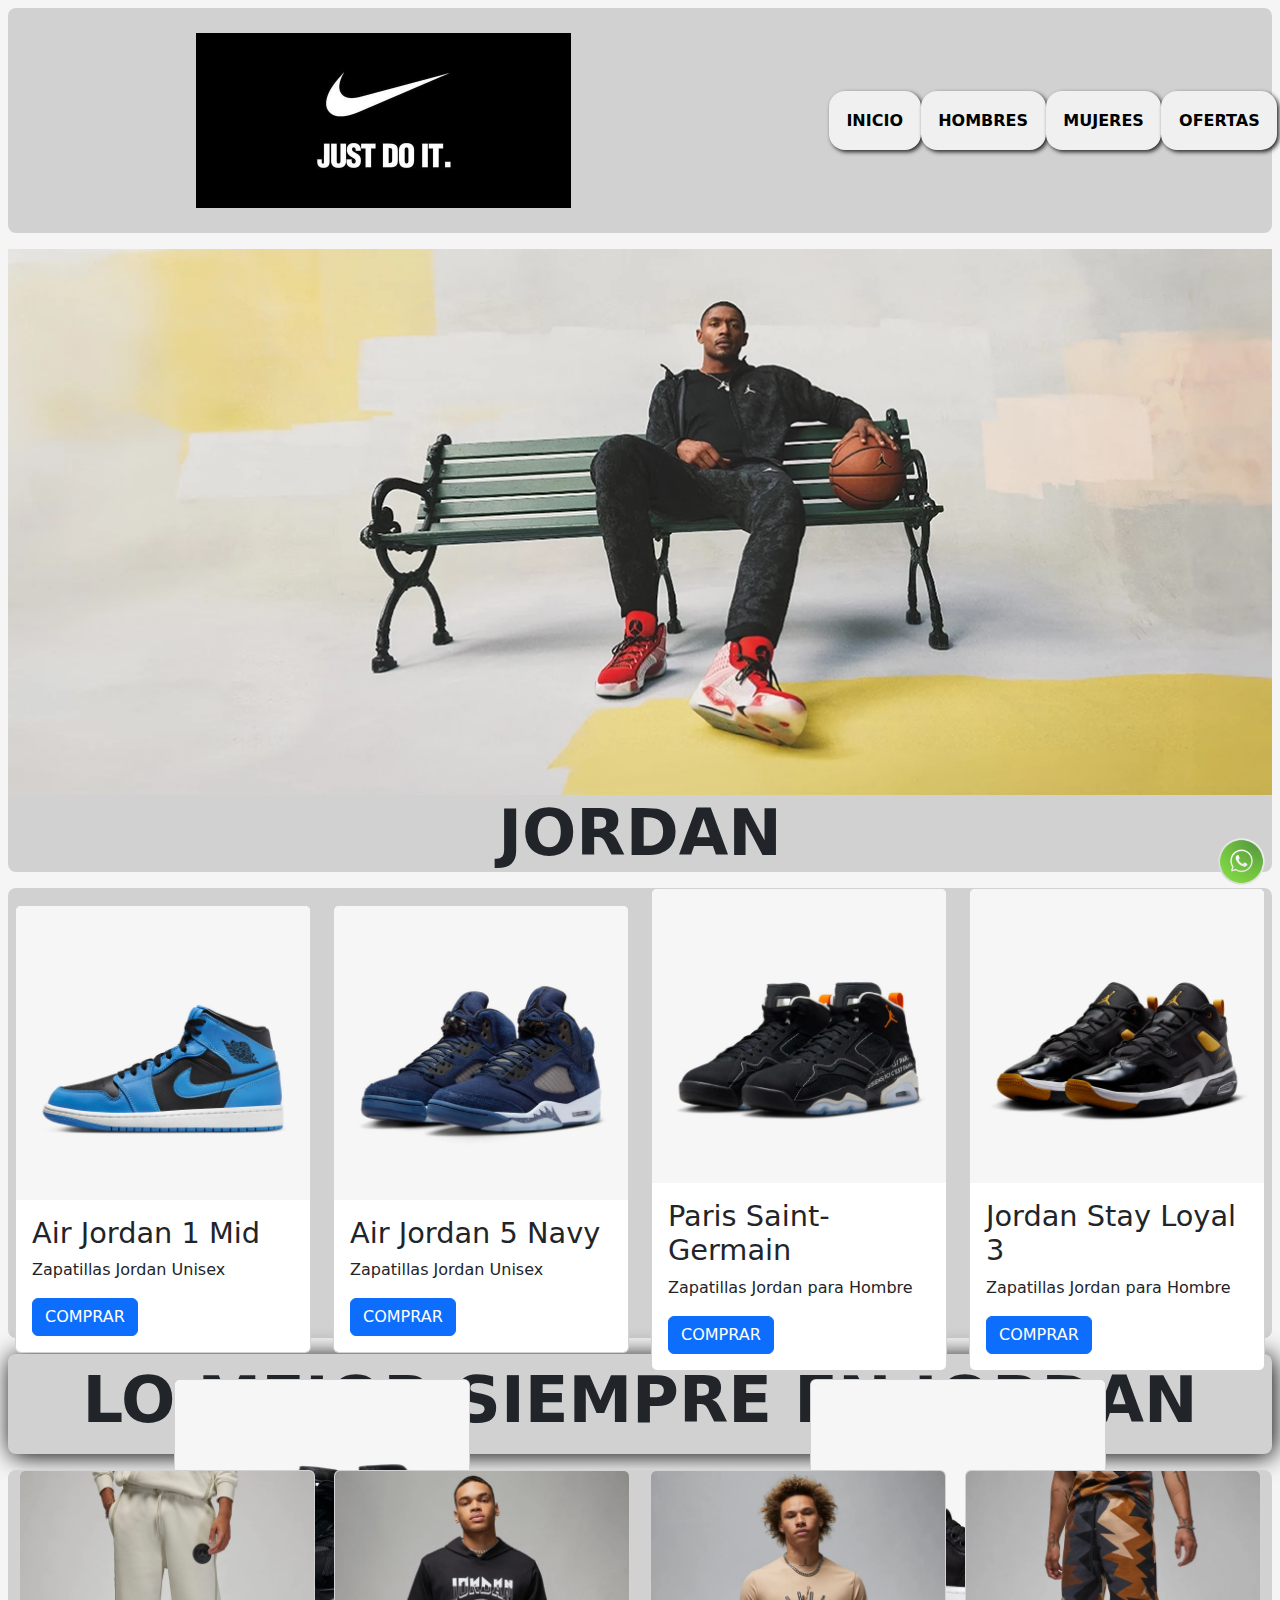
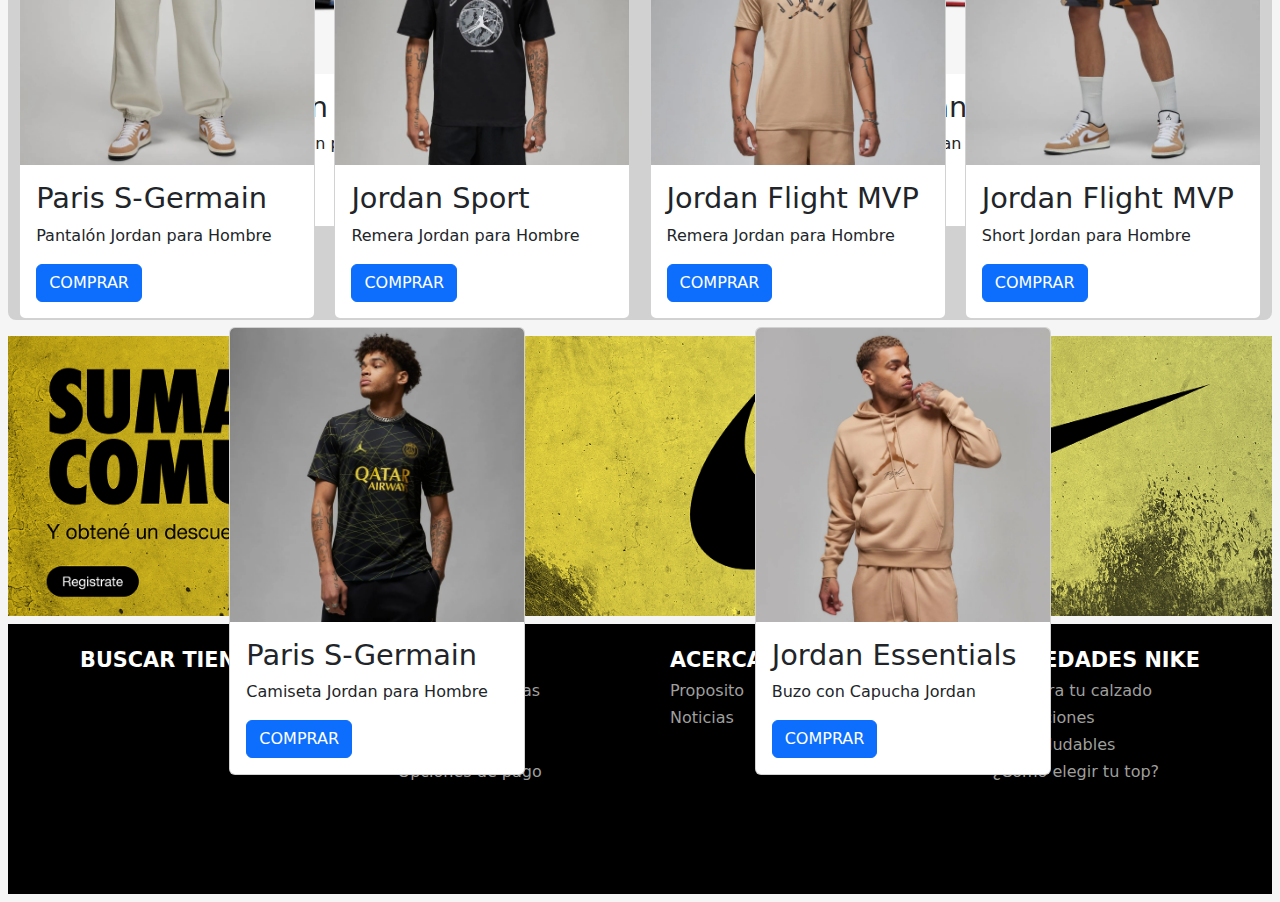
<file: pages/ofertas.html>
<!DOCTYPE html>
<html lang="en">
<head>
    <meta charset="UTF-8">
    <meta name="viewport" content="width=device-width, initial-scale=1.0">
    <!-- link de bt -->
    <link href="https://cdn.jsdelivr.net/npm/bootstrap@5.3.3/dist/css/bootstrap.min.css" rel="stylesheet" integrity="sha384-QWTKZyjpPEjISv5WaRU9OFeRpok6YctnYmDr5pNlyT2bRjXh0JMhjY6hW+ALEwIH" crossorigin="anonymous">
    <!-- link de mi css -->
    <link rel="stylesheet" href="../css/style.css">
    <title> NIKE - OFERTAS </title>
</head>
<body>
    <!-- banner o encabezado -->
     <header style="margin: .5rem;" class="contenedor-inicio">
        <nav class="navbar navbar-expand-lg">
            <div class="container-fluid">
              <a  class="navbar-brand" href="../index.html"><img style="width: 65%;" src="../img/logo-nike.jpeg" alt="imagen logo de nike"></a>
              <button class="navbar-toggler" type="button" data-bs-toggle="collapse" data-bs-target="#navbarNav" aria-controls="navbarNav" aria-expanded="false" aria-label="Toggle navigation">
                <span class="navbar-toggler-icon"></span>
              </button>
              <div class="collapse navbar-collapse" id="navbarNav">
                <ul class="navbar-nav">
                  <li class="nav-item-uno">
                    <a style="color: black;" class="nav-link active" aria-current="page" href="../index.html" target="_blank">Inicio</a>
                  </li>
                  <li class="nav-item-dos"> 
                    <a style="color: black;" class="nav-link" href="../pages/hombre.html" target="_blank">Hombres</a>
                  </li>
                  <li class="nav-item-tres">
                    <a style="color: black;" class="nav-link" href="../pages/mujer.html" target="_blank">Mujeres</a>
                  </li>
                  <li class="nav-item-cuatro">
                    <a style="color: black;" class="nav-link" href="../pages/ofertas.html">Ofertas</a>
                  </li>
                </ul>
              </div>
            </div>
        </nav>
   
           <!-- segundo menu para formato pc -->
          <div class="segundo-menu-inicio">
            <div class="contenedor-img-dos">
              <img src="../img/logo-nike.jpeg" alt="">
            </div>
            <nav>
              <ul class="contenedor-menu-dos">
                <li><a href="../index.html" target="_blank">Inicio</a></li>
                <li><a href="../pages/hombre.html" target="_blank">Hombres</a></li>
                <li><a href="../pages/mujer.html" target="_blank">Mujeres</a></li>
                <li><a href="../pages/ofertas.html">Ofertas</a></li>
              </ul>
            </nav>
          </div>
    </header>

    <!-- contenido extra de ofertas -->

    <div class="div-extra-oferta">
        <img src="../img/OF1.webp" alt="">
        <h1>JORDAN</h1>
    </div>

    <!-- contenido principal de oferta -->

    <main class="padre-principal-oferta">
        <div class="card">
            <img src="../img/JN1.webp" class="card-img-top" alt="...">
            <div class="card-body">
              <h2 class="card-title">Air Jordan 1 Mid</h2>
              <p class="card-text">Zapatillas Jordan Unisex</p>
              <a href="#" class="btn btn-primary">COMPRAR</a>
            </div>
          </div>

          <div class="card">
            <img src="../img/JN2.webp" class="card-img-top" alt="...">
            <div class="card-body">
              <h2 class="card-title">Air Jordan 5 Navy</h2>
              <p class="card-text">Zapatillas Jordan Unisex</p>
              <a href="#" class="btn btn-primary">COMPRAR</a>
            </div>
          </div>

          <div class="card">
            <img src="../img/JN3.webp" class="card-img-top" alt="...">
            <div class="card-body">
              <h2 class="card-title">Paris Saint-Germain</h2>
              <p class="card-text">Zapatillas Jordan para Hombre</p>
              <a href="#" class="btn btn-primary">COMPRAR</a>
            </div>
          </div>

          <div class="card">
            <img src="../img/JN4.webp" class="card-img-top" alt="...">
            <div class="card-body">
              <h2 class="card-title">Jordan Stay Loyal 3</h2>
              <p class="card-text">Zapatillas Jordan para Hombre</p>
              <a href="#" class="btn btn-primary">COMPRAR</a>
            </div>
          </div>

          <div class="card">
            <img src="../img/JN5.webp" class="card-img-top" alt="...">
            <div class="card-body">
              <h2 class="card-title">Jumpman MVP</h2>
              <p class="card-text">Zapatillas Jordan para Hombre</p>
              <a href="#" class="btn btn-primary">COMPRAR</a>
            </div>
          </div>

          <div class="card">
            <img src="../img/JN6.webp" class="card-img-top" alt="...">
            <div class="card-body">
              <h2 class="card-title">Air Jordan 1 High</h2>
              <p class="card-text">Zapatillas Jordan para Mujer</p>
              <a href="#" class="btn btn-primary">COMPRAR</a>
            </div>
          </div>
    </main>


    <!-- contenido secundario uno de oferta -->

        <section class="secundario-oferta-uno">
            <h3>LO MEJOR SIEMPRE EN JORDAN</h3>
        </section>

    <!-- contenido secundario dos de oferta -->

    <section class="secundario-oferta-dos">
        <div class="card">
            <img src="../img/JS1.webp" class="card-img-top" alt="...">
            <div class="card-body">
              <h2 class="card-title">Paris S-Germain</h2>
              <p class="card-text">Pantalón Jordan para Hombre</p>
              <a href="#" class="btn btn-primary">COMPRAR</a>
            </div>
          </div>

          <div class="card">
            <img src="../img/JS2.webp" class="card-img-top" alt="...">
            <div class="card-body">
              <h2 class="card-title">Jordan Sport</h2>
              <p class="card-text">Remera Jordan para Hombre</p>
              <a href="#" class="btn btn-primary">COMPRAR</a>
            </div>
          </div>

          <div class="card">
            <img src="../img/JS3.webp" class="card-img-top" alt="...">
            <div class="card-body">
              <h2 class="card-title">Jordan Flight MVP</h2>
              <p class="card-text">Remera Jordan para Hombre</p>
              <a href="#" class="btn btn-primary">COMPRAR</a>
            </div>
          </div>

          <div class="card">
            <img src="../img/JS4.webp" class="card-img-top" alt="...">
            <div class="card-body">
              <h2 class="card-title">Jordan Flight MVP</h2>
              <p class="card-text">Short Jordan para Hombre</p>
              <a href="#" class="btn btn-primary">COMPRAR</a>
            </div>
          </div>

          <div class="card">
            <img src="../img/JS5.webp" class="card-img-top" alt="...">
            <div class="card-body">
              <h2 class="card-title">Paris S-Germain </h2>
              <p class="card-text">Camiseta Jordan para Hombre</p>
              <a href="#" class="btn btn-primary">COMPRAR</a>
            </div>
          </div>

          <div class="card">
            <img src="../img/JS6.webp" class="card-img-top" alt="...">
            <div class="card-body">
              <h2 class="card-title">Jordan Essentials</h2>
              <p class="card-text">Buzo con Capucha Jordan</p>
              <a href="#" class="btn btn-primary">COMPRAR</a>
            </div>
          </div>
    </section>

    <!--    publicidad -->
    <section class="publicidad-oferta">
        <img src="../img/publicidad.jpg" alt="">
    </section>


    <!-- boton de WSP -->
    <div class="secundario-inicio-dos">
        <a href="https://web.whatsapp.com/" target="_blank"><img src="../img/WS2.png" alt=""></a>
    </div>

<!-- pie de pagina -->
    
<footer class="inicio-derechos">
    <h3><a class="hijo-derechos-link" href="">BUSCAR TIENDA</a></h3>

    <div>
        <h3><a class="hijo-derechos-link" href="">AYUDA</a></h3>
        <div>
            <h4>Envios y entregas</h4>
            <h4>Devoluciones</h4>
            <h4>Cambios</h4>
            <h4>Opciones de pago</h4>
        </div>
    </div>

    <div>
        <h3><a class="hijo-derechos-link" href="">ACERCA DE NIKE</a></h3>
        <div>
            <h4>Proposito</h4>
            <h4>Noticias</h4>
        </div>
    </div>

    <div class="hijo-cuatro-derecho">
        <h3> NOVEDADES NIKE </h3>
        <div>
            <h4>Encontra tu calzado</h4>
            <h4>Promociones</h4>
            <h4>Tips saludables</h4>
            <h4>¿Como elegir tu top?</h4>
        </div>
    </div>
</footer>


</body>
 <!-- scrip js de bt -->
 <script src="https://cdn.jsdelivr.net/npm/bootstrap@5.3.3/dist/js/bootstrap.bundle.min.js" integrity="sha384-YvpcrYf0tY3lHB60NNkmXc5s9fDVZLESaAA55NDzOxhy9GkcIdslK1eN7N6jIeHz" crossorigin="anonymous"></script>
</html>
</file>
<file: css/style.css>
/* reset */

*{
    margin: 0;
    padding: 0;
    box-sizing: border-box;
}

/* estilos de body */
body{
 background-color: #f5f5f5;
}


/* estilos para inicio en formato mobile */
/* estilos para header */
.contenedor-inicio{
    background-color: #d1d1d1;
    border-radius: .5rem;
}

.navbar{
    height: 15vh;
    display: flex;
    flex-wrap: nowrap;
}

.navbar .container-fluid{
    text-align: center;
}

.navbar-collapse .navbar-nav{
   text-align: center;
   margin-top: 8.7rem;
   height: 25vh;
   display: flex;
   justify-content: center;
   gap: 0.5rem;
   margin-left: .5rem;
}

.navbar-collapse .navbar-nav .nav-item-uno, .nav-item-dos, .nav-item-tres, 
.nav-item-cuatro{
    background-color: #ffffff;
    box-shadow: 4px 4px 4px rgb(87, 87, 87);
    border-radius: 1rem;
    font-weight: bold;
}

.segundo-menu-inicio{
    display: none;
}

/* fin del header */

/* estilos para contenido extra de inicio */

.section-portada{
    background-color: #d1d1d1;
    margin: .5rem;
    margin-top: 1rem;
    height: 27vh;
    display: flex;
    flex-flow: column;
    justify-content: space-between;
    align-items: center;
    border-radius: .5rem;
}


.section-portada img{
    width: 100%;
}

.section-portada h1{
    font-weight: bold;
    box-shadow: 1px 1px 4px black;
    padding: .5rem;
}

/* fin de estilos para contenido extra de inicio */


/* estilos contenido principal de inicio */

.contenido-principal-inicio{
    background-color: #d1d1d1;
    margin: .5rem;
    margin-top: 1rem;
    padding: .5rem;
    height: 130vh;
    display: flex;
    justify-content: space-evenly;
    align-items: center;
    flex-direction: column;
    flex-wrap: wrap;
    border-radius: .5rem;
}

/* estilos para las cards de main inicio */

.contenido-principal-inicio .card{
    box-shadow: 3px 3px 5px rgb(48, 48, 48);
    width: 13.5rem;
}

.contenido-principal-inicio .card .card-body {
    text-align: center;
}

.contenido-principal-inicio .card-body .card-title{
    background-color: #D1D1D1;
    padding: .5rem;
    font-weight: bold;
    font-size: .9rem;
    text-transform: uppercase;
    border-radius: .7rem;
    text-align: center;
}


.contenido-principal-inicio .card-body .card-text{
    font-size: small;
}


.contenido-principal-inicio .card .card-body .btn{
    box-shadow: 2px 2px 4px #345b96;
}

/* fin de las cards */
/* fin del contenido principal */


/* estilos para contenido secundario de inicio */

.secundario-inicio-uno{
    background-color: #d1d1d1;
    margin: .5rem;
    margin-top: 1rem;
    display: flex;
    align-items: center;
}

.secundario-inicio-uno img{
    width: 100%;
}

.secundario-inicio-dos img{
    width: 20%;
    position: fixed;
    bottom: 0;
    right: 0;
}

/* fin de estilos para contenido secundario inicio */

/* estilos para pie de pagina de inicio */

.inicio-derechos{
    background-color: black;
    height: 20vh;
    margin-top: 1.5rem;
    padding: .5rem;
    display: flex;
    justify-content: space-evenly;
}

.inicio-derechos h3{
    color: white;
    font-weight: bold;
    font-size: medium;
}

.inicio-derechos h4{
    font-size: small;
    color: #9f9f9d;
}

.inicio-derechos .hijo-cuatro-derecho{
    display: none;
}

.inicio-derechos .hijo-derechos-link{
    text-decoration: none;
    color: white;
}


/* fin de estilos para pie de pagina */

/* fin de estilos para formato mobile inicio */

/* estilos para formato de tablet inicio */

@media screen and (min-width:600px){
   
    /* estilos de img menu */
  
    .contenedor-inicio .navbar .container-fluid .navbar-brand{
        width: 70%;
    }

    /* estilos de hijos ul */
    .contenedor-inicio .navbar .container-fluid 
    .navbar-collapse .navbar-nav{
        width: 50%;
        margin-left: 1rem;
    }

    .segundo-menu-inicio{
        display: none;
    }

    .contenido-principal-inicio .card{
        width: 14rem;
    }

    .section-portada{
        height: 31vh;
    }

}

/* fin de estilos para formato tablet inicio */


/* estilos para formato pc inicio*/

@media screen and (min-width:1024px){
    .navbar{
        display: none;
    }

    /* estilos para div-padre-inicio */

    .div-padre-inicio{
        display: grid;
        grid-template-columns: auto ;
        grid-template-columns: auto;

        grid-template-areas: 
        "contenedor-inicio contenedor-inicio"
        "section-portada section-portada"
        "contenido-principal-inicio contenido-principal-inicio"
        "secundario-inicio-uno secundario-inicio-uno"
        "inicio-derechos inicio-derechos";
    }

    .contenedor-inicio{
        grid-area: contenedor-inicio;
    }

    /* estilos para segundo menu de inicio formato pc */

    .segundo-menu-inicio{
        display: block;
        height: 25vh;
        display: flex;
        justify-content: space-between;
        align-items: center;
    }

    .segundo-menu-inicio .contenedor-img-dos{
        height: 20vh;
        display: flex;
        justify-content: center;
        align-items: center;
    }

    .segundo-menu-inicio .contenedor-img-dos img{
        width: 50%;
    }

    .segundo-menu-inicio .contenedor-img-dos img:hover{
        filter: drop-shadow(3px 3px 5px rgb(31, 31, 31));
    }

    .segundo-menu-inicio nav{
        width: 30%;
        margin-right: 6rem;
    }

    .segundo-menu-inicio nav .contenedor-menu-dos{
        height: 15vh;
        margin-top: 1rem;
        display: flex;
        justify-content: space-between;
        align-items: center;
        list-style: none;
    }

    .segundo-menu-inicio nav .contenedor-menu-dos li{
        background-color: rgb(240, 240, 240);
        text-align: center;
        padding: 1.1rem;
        font-weight: bold;
        text-transform: uppercase;
        border-radius: 1rem;
        box-shadow: 2px 2px 4px rgb(36, 36, 36);
        transition: 2s;
    }
    

    .segundo-menu-inicio nav .contenedor-menu-dos li:hover{
        background-color: rgb(166, 166, 166);
        transform: scale(0.9);
        box-shadow: 3px 3px 5px rgb(87, 87, 87);
        transition: 2seg;
        border-radius: 2rem;
        box-shadow: 1px 1px 1pc black;
    }

    .segundo-menu-inicio nav .contenedor-menu-dos li a{
        text-decoration: none;
        color: black;
    }

    /* estilos para contenido extra de inicio formaro pc */

    
    .section-portada{
        height: 90vh;
        margin: 0.5rem;
        grid-area: section-portada;
    }

    .section-portada img{
        width: 100%;
    }

    .section-portada h1{
        width: 30%;
        margin-top: 0.5rem;
        text-align: center;
        padding: 1rem;
    }

    /* fin de estilos para contenido extra de inicio */


    /* estilos para contenido principal inicio formato pc */

    .contenido-principal-inicio{
        height: 55vh;
        margin: 0.5rem;
        display: flex;
        flex-direction: row;
        grid-area: contenido-principal-inicio;
    }

    .contenido-principal-inicio .card{
        width: 18rem;
        transition: 2s;
    }

    .contenido-principal-inicio .card:hover{
        width: 18rem;
        transform: scale(1.1);
        transition: 2s;
    }

    .contenido-principal-inicio .card .card-body .card-title{
       font-size: 1.2rem;
    }

    .contenido-principal-inicio .card .card-body .card-text{
        font-size: large;
    }

    .secundario-inicio-uno{
        margin: 0.5rem;
        display: flex;
        justify-content: center;
        align-items: center;
        grid-area: secundario-inicio-uno;
    }

    .secundario-inicio-uno img{
        width: 100%;
    }

    .secundario-inicio-dos img{
        width: 6%;
    }

    .inicio-derechos{
        height: 30vh;
        margin: .5rem;
        display: flex;
        justify-content: space-around;
        grid-area: inicio-derechos;
    }

    .inicio-derechos h3{
        margin-top: 1rem;
        font-size: 1.3rem;
    }

    .inicio-derechos h4{
        font-size: medium;
    }

    .inicio-derechos .hijo-cuatro-derecho{
        display: block;
    }

    /* fin de estilos para footer de inicio formaro pc */
}

/* fin de los estilos para index */



/* estilos para segundo HTML hombres formato mobile */


/* estilos para contenido extra de hombre */

.padre-extra-hombre{
    height: 40vh;
    margin: .5rem;
    margin-top: 1rem;
}

.padre-extra-hombre img{
    width: 100%;
}

.padre-extra-hombre .hijo-extra-hombre{
    background-color: #D1D1D1;
    height: 45%;
    display: flex;
    justify-content: center;
    align-items: center;
    flex-direction: column; 
    border-radius: .5rem;
}

.padre-extra-hombre .hijo-extra-hombre p{
    font-weight: bold;
    text-transform: uppercase;
    font-size: 2rem;
}


.padre-extra-hombre .hijo-extra-hombre button{
    background-color: black;
    color: white;
    padding: .5rem;
    border-radius: 2rem;
    width: 25%;
    font-size: medium;
}

/* fin de estilos para contenido extra de hombre */

/* estilos para contenido principal de hombre */

.contenedor-hombre{
    background-color: #D1D1D1;
    margin: .5rem;
    margin-top: 1rem;
    padding: .5rem;
    border-radius: .5rem;
}

.contenedor-hombre .hijo-contenedor-hombre{
    padding: .5rem;
}

.contenedor-hombre .hijo-contenedor-hombre{
    padding: .5rem;
    display: flex;
    justify-content: space-around;
    align-items: center;
    position: relative;
}

.contenedor-hombre .hijo-contenedor-hombre h2{
    position: absolute;
    bottom: 1rem;
    left: 1rem;
    background-color: black;
    color: white;
    border-radius: 1.5rem;
    padding: .5rem;
    width: 25%;
    text-align: center;
    font-size: 1.1rem
}

.contenedor-hombre .hijo-contenedor-hombre a{
    text-decoration: none;
    color: white;
}

.contenedor-hombre .hijo-contenedor-hombre img{
    width: 100%;
}

/* fin de estilos para contenido principal hombre */

/* estilos para contenido secundario hombre */

   .padre-secundario-hombre{
    background-color: #D1D1D1;
    margin: .5rem;
    margin-top: 1rem;
    padding: .5rem;
    display: flex;
    justify-content: center;
    align-items: center;
    flex-direction: column;
    gap: 1rem;
    border-radius: .5rem;
   }

   .padre-secundario-hombre h3{
    width: 60%;
    text-align: center;
    padding: .5rem;
    font-weight: bold;
    box-shadow: 3px 3px 5px black;
    border-radius: .5rem;
    box-shadow: 2px 2px 2pc black;
   }


   .padre-secundario-hombre img{
    width: 100%;
   }


   /* fin de estilos contenido secundario hombre */

   /* fin de estilos para contenido principal hombre */


/* estilos para formato table de hombre */
 @media screen and (min-width:600px){
  
    .contenedor-hombre{
        margin-top: 4rem;
    }
 }

 /* fin de estilos para formato tablet de hombre */


 /* estilos para hombre en formato pc */

 @media screen and (min-width:1024px){

    .div-padre-hombre{
        display: grid;
        grid-template-columns: auto;
        grid-template-columns: auto;

        grid-template-areas: 
        "contenedor-inicio contenedor-inicio"
        "padre-extra-hombre padre-extra-hombre"
        "contenedor-hombre contenedor-hombre"
        "secundario-inicio-uno secundario-inicio-uno"
        "padre-secundario-hombre padre-secundario-hombre"
        "secundario-inicio-dos secundario-inicio-dos"
        "inicio-derechos inicio-derechos";
    }

    .contenedor-inicio{
        grid-area: contenedor-inicio;
    }

    .padre-extra-hombre{
        height: 100vh;
        margin-bottom: 4rem;
        grid-area: padre-extra-hombre;
    }

    .padre-extra-hombre .hijo-extra-hombre{
        height: 25vh;
    }

    .padre-extra-hombre .hijo-extra-hombre h1{
        font-size: 4rem;
    }

    .padre-extra-hombre .hijo-extra-hombre button{
        width: 8%;
        font-size: large;
        transition: 1s;
    }

    .padre-extra-hombre .hijo-extra-hombre button:hover{
        transform: scale(.9);
        background-color: whitesmoke;
        color: black;
        box-shadow: 3px 3px 5px black;
        transition: 1s;
    }

    .contenedor-hombre{
        height: 70vh;
        display: flex;
        align-items: center;
        grid-area: contenedor-hombre;
    }

    .contenedor-hombre .hijo-contenedor-hombre{
        display: block;
        height: 75vh;
        display: flex;
    }

    .contenedor-hombre .hijo-contenedor-hombre h2{
       bottom: 3.5rem;
       left: 1.5rem;
       width: 20%;
       padding: 1rem;
       text-transform: uppercase;
       transition: 2s;
    }

    .contenedor-hombre .hijo-contenedor-hombre h2:hover{
        transform: scale(.9);
        transition: 2s;
    }

    .contenedor-hombre .hijo-contenedor-hombre a{
        text-decoration: none;
        color: white;
    }

    .secundario-inicio-uno{
        grid-area: secundario-inicio-uno;
    }

    .padre-secundario-hombre{
        grid-area: padre-secundario-hombre;
    }

    .padre-secundario-hombre h3{
      width: 35%;
      padding: 1rem;
      font-size: 3rem;
      transition: 2s;
    }

    .padre-secundario-hombre h3:hover{
        transform: scale(1.1);
        transition: 2s;
    }

    .secundario-inicio-dos{
        grid-area: secundario-inicio-dos;
    }

    .inicio-derechos{
        grid-area: inicio-derechos;
    }

 }

 /* fin de estilos en formato pc para hombre */

 /* fin de estilos generales para HTML hombre */


 /* estilos generales para HTML mujer formato mobile */

 /* estilos para contenido extra mujer */

.contenido-extra-mujer{
    background-color: #D1D1D1;
    height: 23vh;
    margin: .5rem;
    display: flex;
    align-items: center;
    justify-content: space-evenly;
    flex-direction: column;
    border-radius: .5rem;
}

.contenido-extra-mujer img{
    width: 100%;
}

.contenido-extra-mujer h1{
    font-weight: bold;
}
/* fin de estilos para contenido extra mujer */

/* estilos para contenido principal mujer */

.contenedor-padre-mujer{
    background-color: #D1D1D1;
    margin: .5rem;
    margin-top: 1rem;
    padding: .5rem;
    display: flex;
    align-items: center;
    flex-direction: column;
    gap: 1rem;
    border-radius: .5rem;
}

.carousel-indicators button{
    display: none;
}

.contenedor-padre-mujer .carousel .carousel-inner .carousel-item img{
    width: 100%;
} 

.contenedor-padre-mujer .carousel .carousel-inner .carousel-item .carousel-caption{
    display: none;
}

/* fin de estilos para contenido principal de mujer */

/* estilos para contenido secundario mujer */

.secundario-mujer{
    background-color: #D1D1D1;
    margin: .5rem;
}

.secundario-mujer img{
    width: 100%;
}

.contenedor-mujer-tres{
    background-color: #D1D1D1;
    margin: .5rem;
    margin-top: 1rem;
    padding: 1rem;
    display: flex;
    align-items: center;
    flex-direction: column;
    border-radius: .5rem;
}

.contenedor-mujer-tres img{
    width: 90%;
}

.contenedor-mujer-tres .contenido-mujer-uno{
    margin: .5rem;
    padding: .5rem;
    width: 90%;
    text-align: center;
}

.contenedor-mujer-tres .contenido-mujer-uno h2{
    font-weight: bold;
}

/* fin de estilos para contenido secundario mujer */

/* fin de estilos generales para mujer formato mobile */


/* estilos para mujer en formato tablet */

@media screen and (min-width: 600px){
    .contenido-extra-mujer{
        height: 29vh;
    }
}

/* fin de estilos para mujer en formato tablet */

/* estilos para mujer en formato pc */

@media screen and (min-width: 1024px){

    .div-padre-mujer{
        display: grid;
        grid-template-rows: auto;
        grid-template-columns: auto;

        grid-template-areas: 
        "contenedor-inicio contenedor-inicio"
        "contenido-extra-mujer contenido-extra-mujer"
        "contenedor-padre-mujer contenedor-padre-mujer"
        "secundario-mujer secundario-mujer"
        "contenedor-mujer-tres contenedor-mujer-tres"
        "secundario-inicio-dos secundario-inicio-dos"
        "inicio-derechos inicio-derechos";
    }

    .contenedor-inicio{
        grid-area: contenedor-inicio;
    }

   .contenido-extra-mujer{
    height: 85vh;
    grid-area: contenido-extra-mujer;
   }

   .contenido-extra-mujer h1{
    font-size: 4rem;
   }

   /* estilos de primer carousel */
   .contenedor-padre-mujer{
    height: 80vh;
    display: flex;
    justify-content: center;
    flex-direction: column;
    flex-wrap: wrap;
    grid-area: contenedor-padre-mujer;
   }

   .contenedor-padre-mujer .carousel{
    height: 80vh;
    text-align: center;
    width: 45%;
    padding: .5rem;
   }

   .contenedor-padre-mujer .carousel .carousel-inner .carousel-item img{
        width: 90%;
   }

   .contenedor-padre-mujer .carousel .carousel-inner .carousel-item .carousel-caption h5{
    background-color: rgb(224, 224, 224);
    color: black;
    width: 70%;
    margin-left: 6.4rem;
    padding: .5rem;
    border-radius: .5rem;
    text-transform: uppercase;
    box-shadow: 3px 3px 5px black;
   }

   .contenedor-padre-mujer .carousel .carousel-inner .carousel-item .carousel-caption p{
    background-color: rgb(188, 188, 188);
    color: black;
    width: 75%;
    margin-left: 5.4rem;
    padding: .5rem;
    border-radius: .5rem;
    font-size: large;
    box-shadow: 3px 3px 5px black;
   }

   /* estilos para segundo carousel */

   .contenedor-padre-mujer .carousel .carousel-inner .carousel-item .d-block{
    width: 90%;
    margin-left: 2.7rem;
   }

   /* fin de estilos contenido principal mujer formato pc */

   /* estilos para contenido secundario mujer formato pc */

   .secundario-mujer{
    grid-area: secundario-mujer;
   }

    .contenedor-mujer-tres{
        background-color: #D1D1D1; 
        height: 60vh;
        display: flex;
        justify-content: center;
        flex-wrap: wrap;
        grid-area: contenedor-mujer-tres;
    }

    .contenedor-mujer-tres img{
        width: 23%;
    }


    .contenedor-mujer-tres  .contenido-mujer-uno{
        width: 23%;
    }

    .contenedor-mujer-tres  .contenido-mujer-uno h2{
        font-size: 1.5rem;
    }

    .secundario-inicio-dos{
        grid-area: secundario-inicio-dos;
    }

    .inicio-derechos{
        grid-area: inicio-derechos;
    }

}

/* fin de estilos para HTML mujer */


/* estilos para HTML ofertas formato mobile*/

    .div-extra-oferta{
        background-color: #D1D1D1;
        margin: .5rem;
        margin-top: 1rem;
        text-align: center;
        border-radius: .5rem;
    }

    .div-extra-oferta img{
        width: 100%;
    }

    .div-extra-oferta h1{
        font-weight: bold;
        font-size: 2.5rem;
    }

    /* estilos para contenido principal de oferta */

    .padre-principal-oferta{
        background-color: #D1D1D1;
        height: 120vh;
        margin: .5rem;
        margin-top: 1rem;
        display: flex;
        justify-content: space-around;
        align-items: center;
        flex-direction: column;
        flex-wrap: wrap;
        gap: .5rem;
        border-radius: .5rem;
    }

    .padre-principal-oferta .card{
        width: 14rem;
    }

    .padre-principal-oferta .card .card-body h2{
        font-size: 1.3rem;
    }

    .padre-principal-oferta .card .card-body p{
        font-size: small;
    }

    /* estilos contenido secundario oferta uno */

    .secundario-oferta-uno{
        background-color: #D1D1D1;
        margin: .5rem;
        margin-top: 1rem;
        padding: .5rem;
        text-align: center;
        border-radius: .5rem;
        box-shadow: 2px 2px 1.5pc black;
    }

    .secundario-oferta-uno h3{
        font-weight: bold;
        font-size: 1.8rem;
    }

    /*estilos contedido secundario oferta dos */

    .secundario-oferta-dos{
        background-color: #D1D1D1;
        height: 120vh;
        margin: .5rem;
        margin-top: 1rem;
        display: flex;
        align-items: center;
        justify-content: space-evenly;
        flex-direction: column;
        flex-wrap: wrap;
        gap: .5rem;
        border-radius: .5rem;
    }

    .secundario-oferta-dos .card{
        width: 14rem;
    }

    .secundario-oferta-dos .card .card-body h2{
        font-size: 1.3rem;
    }

    .secundario-oferta-dos .card .card-body p{
        font-size: small;
    }

    .publicidad-oferta{
        margin: .5rem;
        margin-top: 1rem;
    }   

    .publicidad-oferta img{
        width: 100%;
    }

    /* fin de estilos HTML oferta formato mobile */

    /* estilos HTML oferta formato tablet */

    @media screen and (min-width: 600px){
      
    }

    /* fin de estilos HTML formato tablet */

    /* estilos HTML oferta formato pc */

    @media screen and (min-width: 600px){
        
        .div-extra-oferta h1{
            font-size: 4rem;
        }

        /* estilos contenido principal */
        .padre-principal-oferta{
            height: 50vh;
            display: flex;
            flex-direction: row;
        }

        .padre-principal-oferta .card{
            width: 18.5rem;
            transition: 1s;
        }

        .padre-principal-oferta .card:hover{
            transform: scale(.9);
            transition: 1s;
            background-color: rgb(216, 216, 216);
            box-shadow: 2px 2px 3pc black;
        }

        .padre-principal-oferta .card .card-body h2{
            font-size: 1.8rem;
        }

        .padre-principal-oferta .card .card-body p{
            font-size: medium;
        }

        /* estilos contenido secundario uno */

        .secundario-oferta-uno h3{
            font-size: 4rem;
        }


        /* estilos contenido secundario dos */

        .secundario-oferta-dos{
            height: 50vh;
            display: flex;
            flex-direction: row;
        }

        .secundario-oferta-dos .card{
            width: 18.5rem;
            transition: 1s;
        }

        .secundario-oferta-dos .card:hover{
            transform: scale(.9);
            transition: 1s;
            background-color: rgb(216, 216, 216);
            box-shadow: 2px 2px 3pc black;
        }

        .secundario-oferta-dos .card .card-body h2{
            font-size: 1.8rem;
        }

        .secundario-oferta-dos .card .card-body p{
            font-size: medium;
        }




    }
</file>
